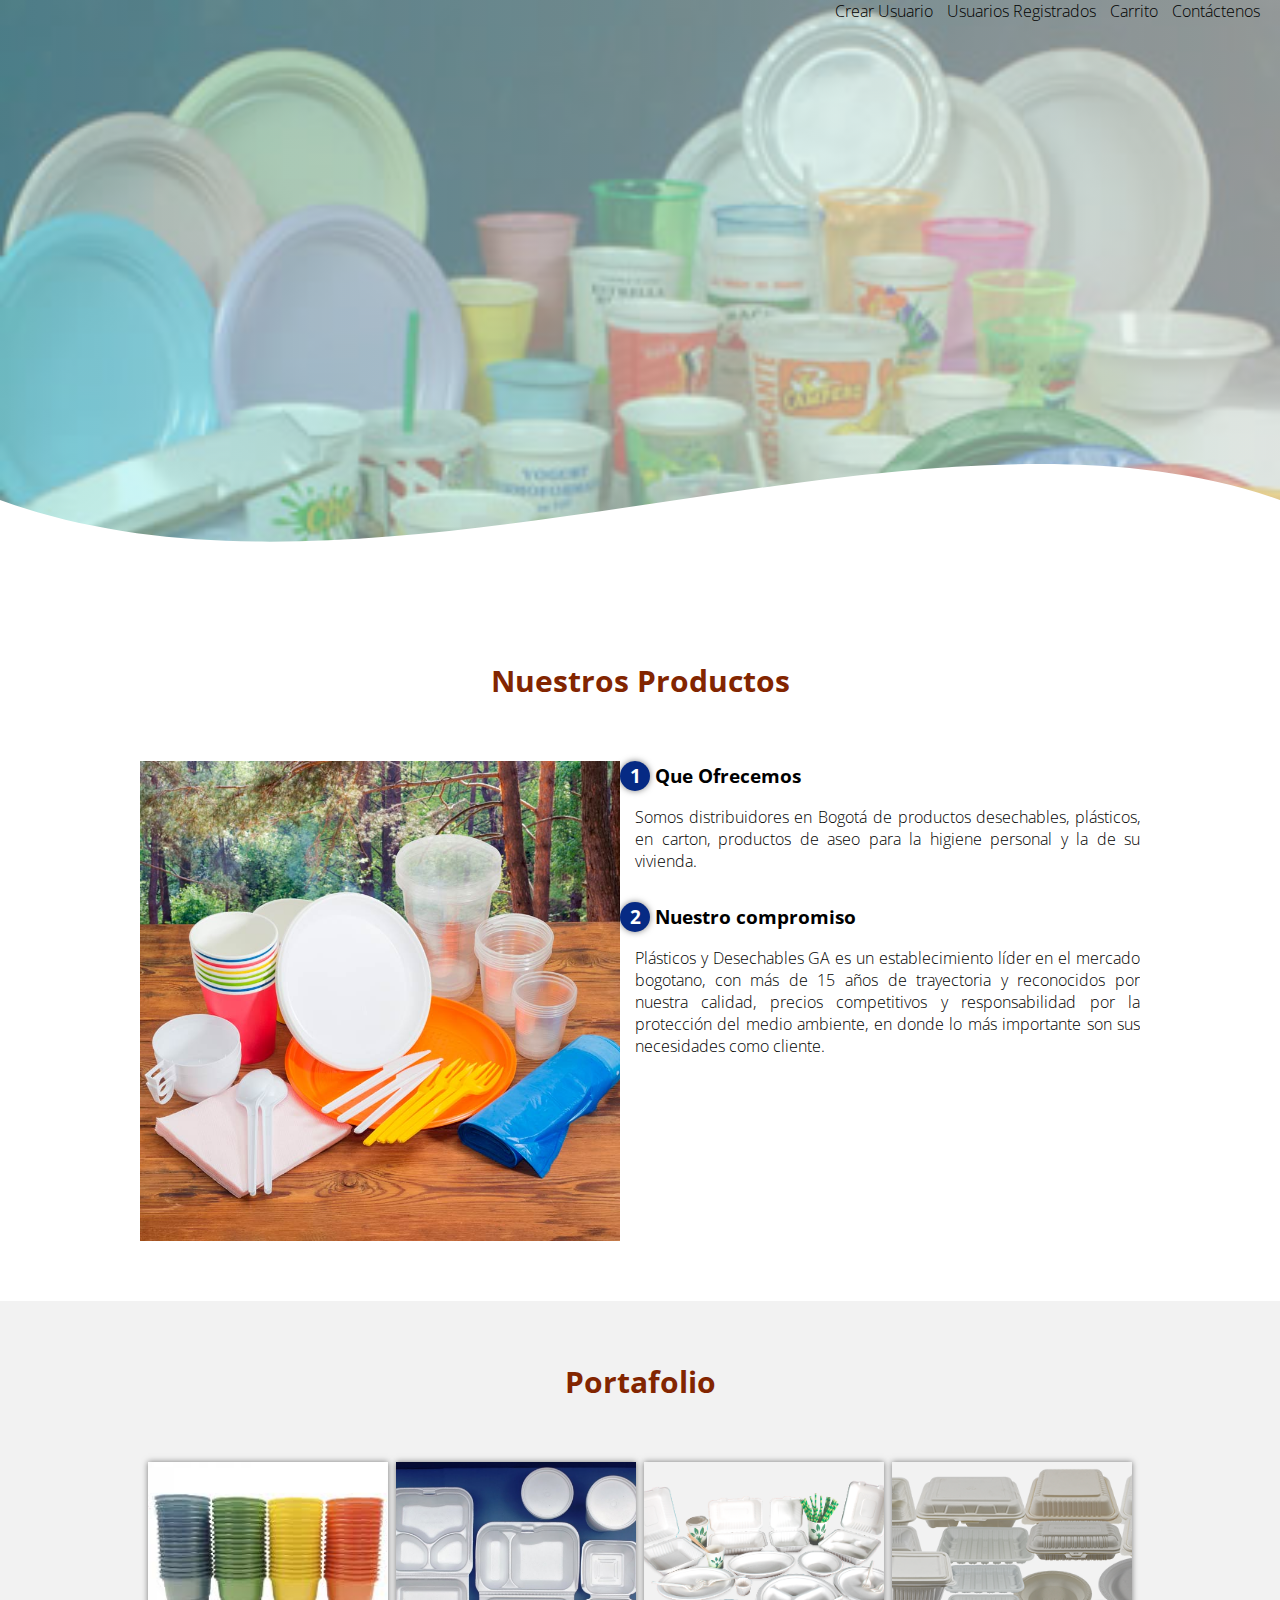
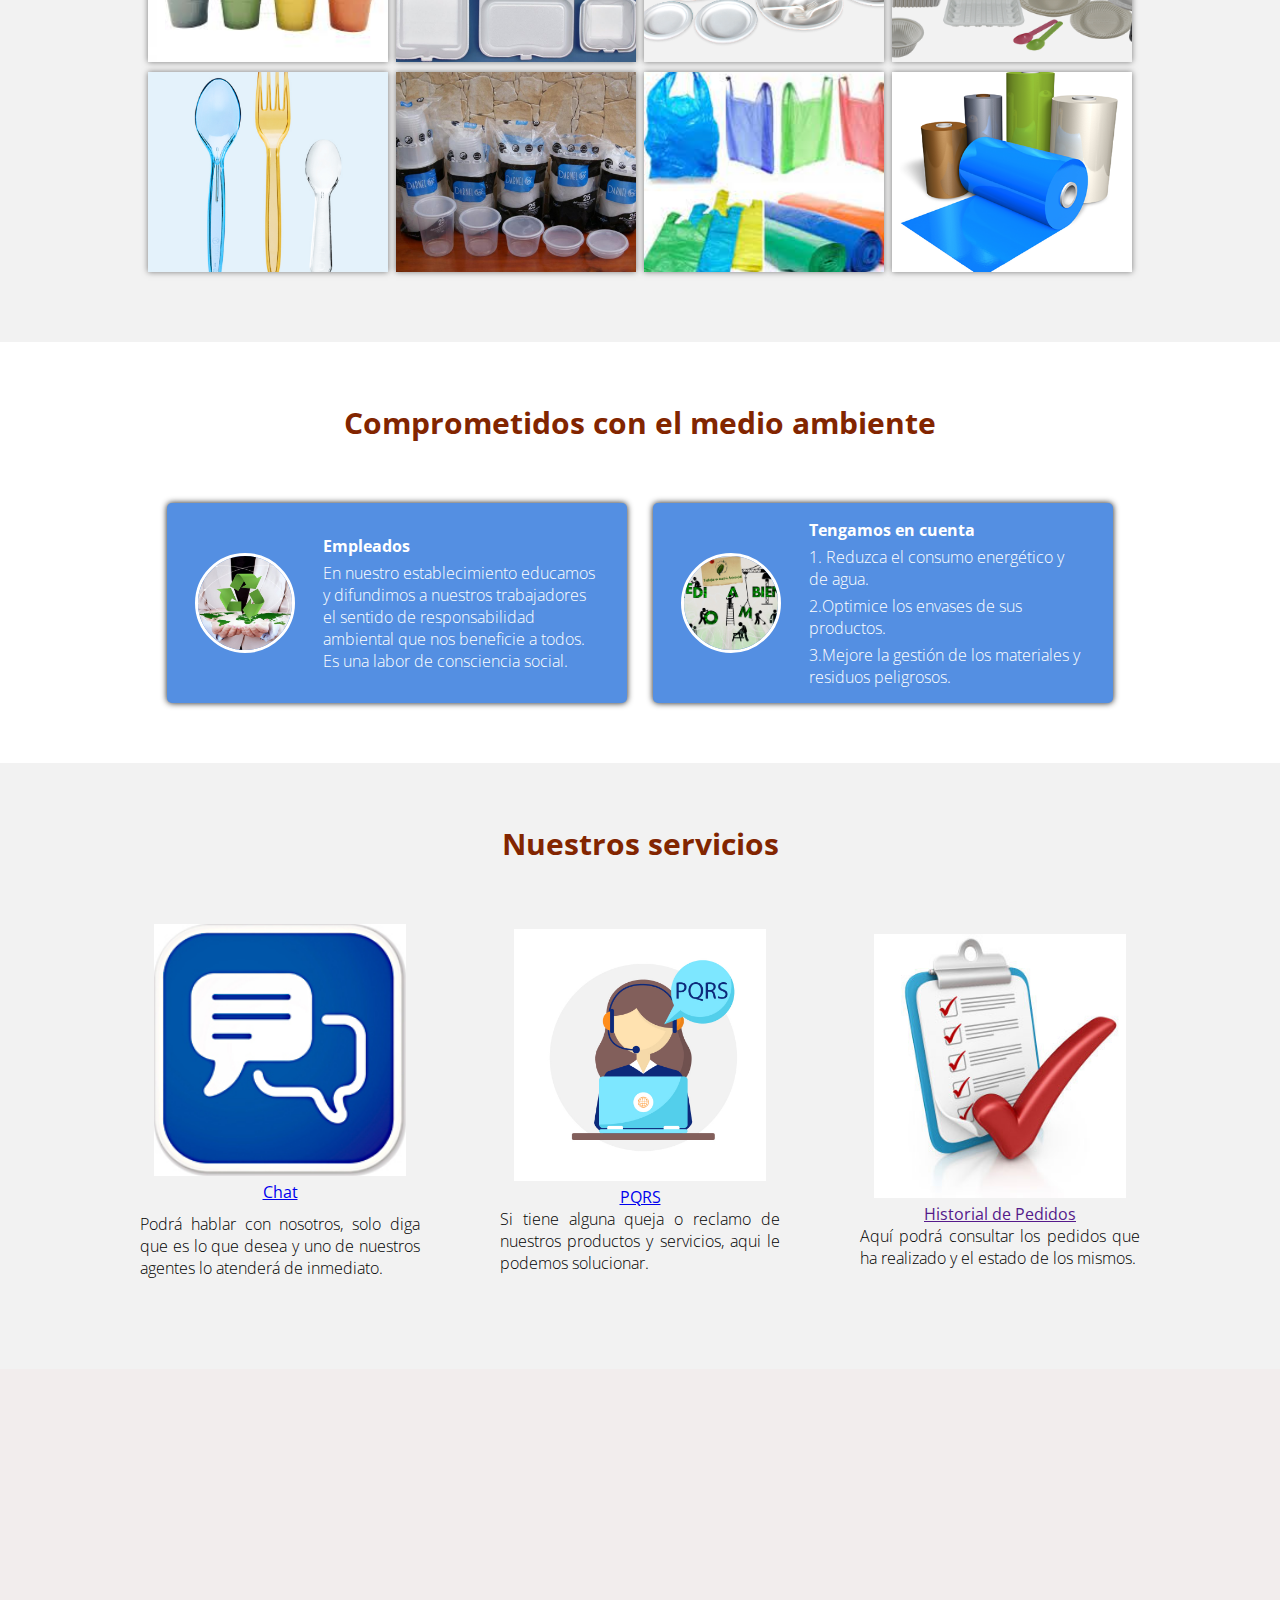
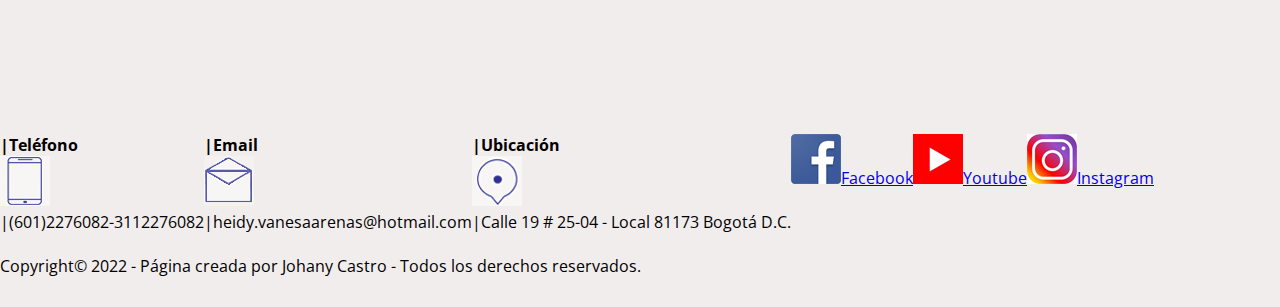
<file: index.html>
<!DOCTYPE html>
<html lang="es">

<head>
    <meta charset="UTF-8">
    <meta name="viewport" content="width=device-width, initial-scale=1.0">
    <title>PlásticosYDesechablesGA</title>
    <link rel="shortcut icon" href="img/neworld.png" type="image/x-icon">
    <link rel="stylesheet" href="css/estilos.css">
    <link href="https://fonts.googleapis.com/css?family=Open+Sans:300,400,700,800&display=swap" rel="stylesheet">
</head>

<body>
    <header>
        <nav>
            <a href="perfil.html">Crear Usuario</a>
            <a href="logueo.html">Usuarios Registrados</a>
            <a href="carrito.html">Carrito</a>
            <a href="contactenos.html">Contáctenos</a>
            <a href="#"></a>
            
        </nav>
        <section class="textos-header">
            <h1></h1>
            <h2></h2>
        </section>
        <div class="wave" style="height: 150px; overflow: hidden;"><svg viewBox="0 0 500 150" preserveAspectRatio="none"
                style="height: 100%; width: 100%;">
                <path d="M0.00,49.98 C150.39,189.95 357.50,-78.45 500.00,49.98 L500.00,150.00 L0.00,150.00 Z"
                    style="stroke: none; fill: #fff;"></path>
            </svg></div>
    </header>
    <main>
        <section class="contenedor sobre nosotros">
            <h2 class="titulo">Nuestros Productos</h2>
            <div class="contenedor-sobre-nosotros">
                <img src="img/Nuestro1.jpg" alt="" class="imagen-about-us">
                <div class="contenido-textos">
                    <h3><span>1</span>Que Ofrecemos</h3>
                    <p>Somos distribuidores en Bogotá de productos desechables, plásticos, en carton, productos de aseo para la higiene
                        personal y la de su vivienda.
                    </p>
                    <h3><span>2</span>Nuestro compromiso</h3>
                    <p>Plásticos y Desechables GA es un establecimiento líder en el mercado bogotano, con más de 15 años de trayectoria
                        y reconocidos por nuestra calidad, precios competitivos y responsabilidad por la protección del medio ambiente,
                        en donde lo más importante son sus necesidades como cliente.
                    </p>
                </div>
        </section>
        <section class="portafolio">
            <div class="contenedor">
                <h2 class="titulo">Portafolio</h2>
                <div class="galeria-port">
                    <div class="imagen-port">
                        <img src="img/Vasos.jpg" alt="">
                        <div class="hover-galeria">
                            <img src="img/icono1.png" alt="">
                            <p>Contactanos</p>
                        </div>
                    </div>
                    <div class="imagen-port">
                        <img src="img/Contenedor.jpg" alt="">
                        <div class="hover-galeria">
                            <img src="img/icono1.png" alt="">
                            <p>Contactanos</p>
                        </div>
                    </div>
                    <div class="imagen-port">
                        <img src="img/vajilla_biodegrad.png" alt="">
                        <div class="hover-galeria">
                            <img src="img/icono1.png" alt="">
                            <p>Contactanos</p>
                        </div>
                    </div>
                    <div class="imagen-port">
                        <img src="img/18.png" alt="">
                        <div class="hover-galeria">
                            <img src="img/icono1.png" alt="">
                            <p>Contactanos</p>
                        </div>
                    </div>
                    <div class="imagen-port">
                        <img src="img/cuchara_tenedorpequeño.jpg" alt="">
                        <div class="hover-galeria">
                            <img src="img/icono1.png" alt="">
                            <p>DContactanos</p>
                        </div>
                    </div>
                    <div class="imagen-port">
                        <img src="img/Vasos2.jpg" alt="">
                        <div class="hover-galeria">
                            <img src="img/icono1.png" alt="">
                            <p>Contactanos</p>
                        </div>
                    </div>
                    <div class="imagen-port">
                        <img src="img/bolsas.jpg" alt="">
                        <div class="hover-galeria">
                            <img src="img/icono1.png" alt="">
                            <p>Contactanos</p>
                        </div>
                    </div>
                    <div class="imagen-port">
                        <img src="img/rollos.png" alt="">
                        <div class="hover-galeria">
                            <img src="img/icono1.png" alt="">
                            <p>Contactanos</p>
                        </div>
                    </div>
                </div>

            </div>
        </section>
        <section class="clientes contenedor">
            <h2 class="titulo">Comprometidos con el medio ambiente</h2>
            <div class="cards">
                <div class="card">
                    <img src="img/Cultura-consciente.jpg" alt="">
                    <div class="contenido-texto-card">
                        <h4>Empleados</h4>
                        <p>En nuestro establecimiento educamos y difundimos a nuestros trabajadores el sentido de responsabilidad ambiental que
                            nos beneficie a todos. Es una labor de consciencia social.
                        </p>
                    </div>
                </div>
                <div class="card">
                    <img src="img/face2.jpg" alt="">
                    <div class="contenido-texto-card">
                        <h4>Tengamos en cuenta</h4>
                        <p>1. Reduzca el consumo energético y de agua.</p>
                        <p>2.Optimice los envases de sus productos.</p>
                        <p>3.Mejore la gestión de los materiales y residuos peligrosos.</p>
                        
                    </div>
                </div>

            </div>
        </section>
        <section class="about-services">
            <div class="contenedor">
                <h2 class="titulo">Nuestros servicios</h2>
                <div class="servicio-cont">
                    <div class="servicio-ind">
                        <img src="img/chats.jpg" alt="">
                        <a href="/chat.html">Chat</a><h3></h3>
                        <p>Podrá hablar con nosotros, solo diga que es lo que desea y uno de nuestros agentes lo atenderá de inmediato.</p>
                    </div>
                    <div class="servicio-ind">
                        <img src="img/pqrs.jpg" alt="">
                        <a href="/chat/index1.html">PQRS</a>
                        <p>Si tiene alguna queja o reclamo de nuestros productos y servicios, aqui le podemos solucionar.</p>
                    </div>
                    <div class="servicio-ind">
                        <img src="img/historial.jpg" alt="">
                        <a href="">Historial de Pedidos</a>
                        <p>Aquí podrá consultar los pedidos que ha realizado y el estado de los mismos.</p>
                    </div>
                </div>
            </div>
        </section>
    </main>
    <footer>
        <iframe src="https://www.google.com/maps/embed?pb=!1m18!1m12!1m3!1d3976.8786077961336!2d-74.0866827854529!3d4.615734596646869!2m3!1f0!2f0!3f0!3m2!1i1024!2i768!4f13.1!3m3!1m2!1s0x8e3f9970bb83e525%3A0x435d3ffed7588374!2sPlaza%20de%20Mercado%20Paloquemao!5e0!3m2!1ses!2sco!4v1650936621069!5m2!1ses!2sco" width="1600" height="300" style="border:0;" allowfullscreen="" loading="lazy" referrerpolicy="no-referrer-when-downgrade"></iframe>
        <div class="contenedor-footer">
            <div class="content-foo">
                <h4>|Teléfono</h4><img src="img/telefono.png"> 
                <p>|(601)2276082-3112276082</p>
            </div>
            <div class="content-foo">
                <h4>|Email</h4><img src="img/correo.png">
                <p>|heidy.vanesaarenas@hotmail.com</p>
            </div>
            <div class="content-foo">
                <h4>|Ubicación</h4><img src="img/ubicacion.png">
                <p>|Calle 19 # 25-04 - Local 81173 Bogotá D.C.</p>
            </div>
            <div class="content-foo">
                <a href="https://www.facebook.com/johanycastropreciado" target="_blank"><img src="img/logo_facebook.jpg">Facebook</a>
            </div>
            <div class="content-foo">
                <a href="https://www.youtube.com/channel/UC2oL-IadrKl1fkztJ6Z23lg" target="_blank"><img src="img/logo_youtube.jpg">Youtube</a>
            </div>
            <div class="content-foo">
                <a href="https://www.instagram.com/joascapre/" target="_blank"><img src="img/logo_instagram.jpg">Instagram</a></li>
            </div>
        </div>
        <br>
        <article>Copyright&copy; 2022 - Página creada por Johany Castro - Todos los derechos reservados.</article>
    </footer>
</body>

</html>
</file>
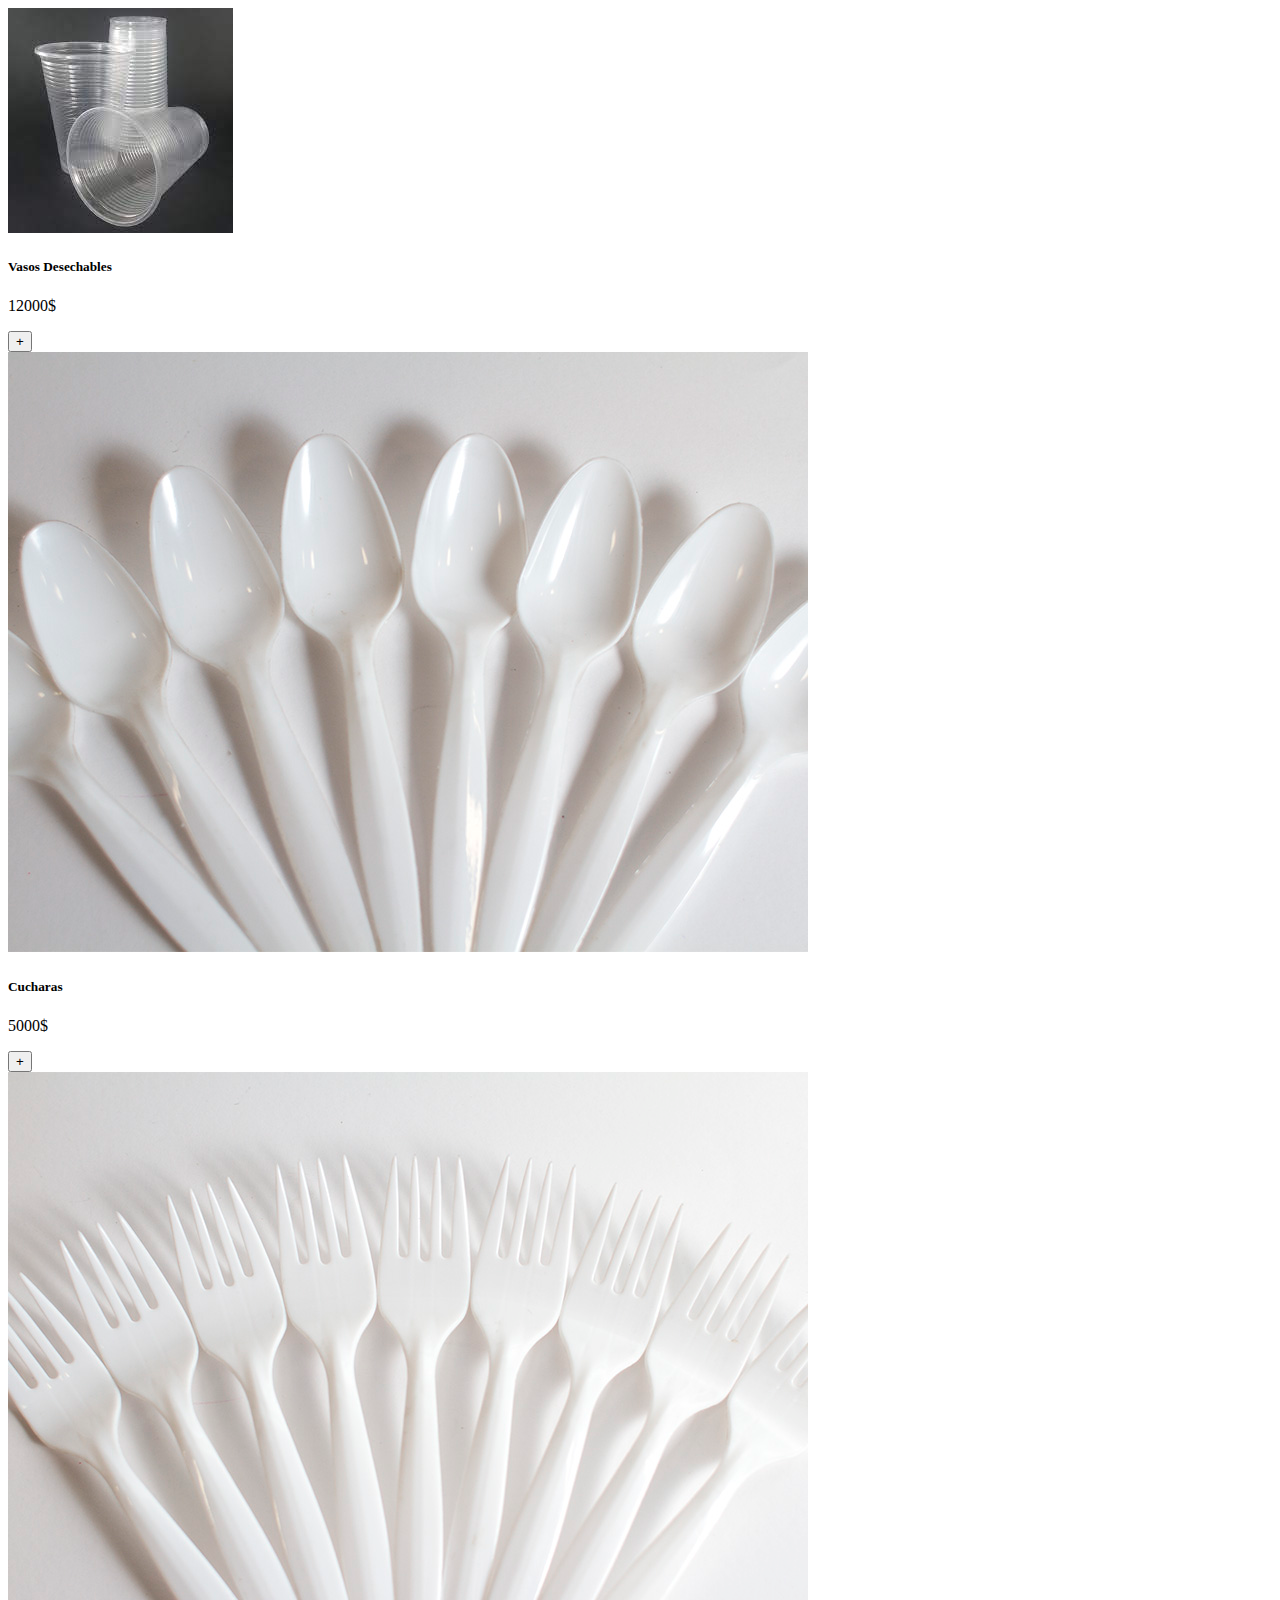
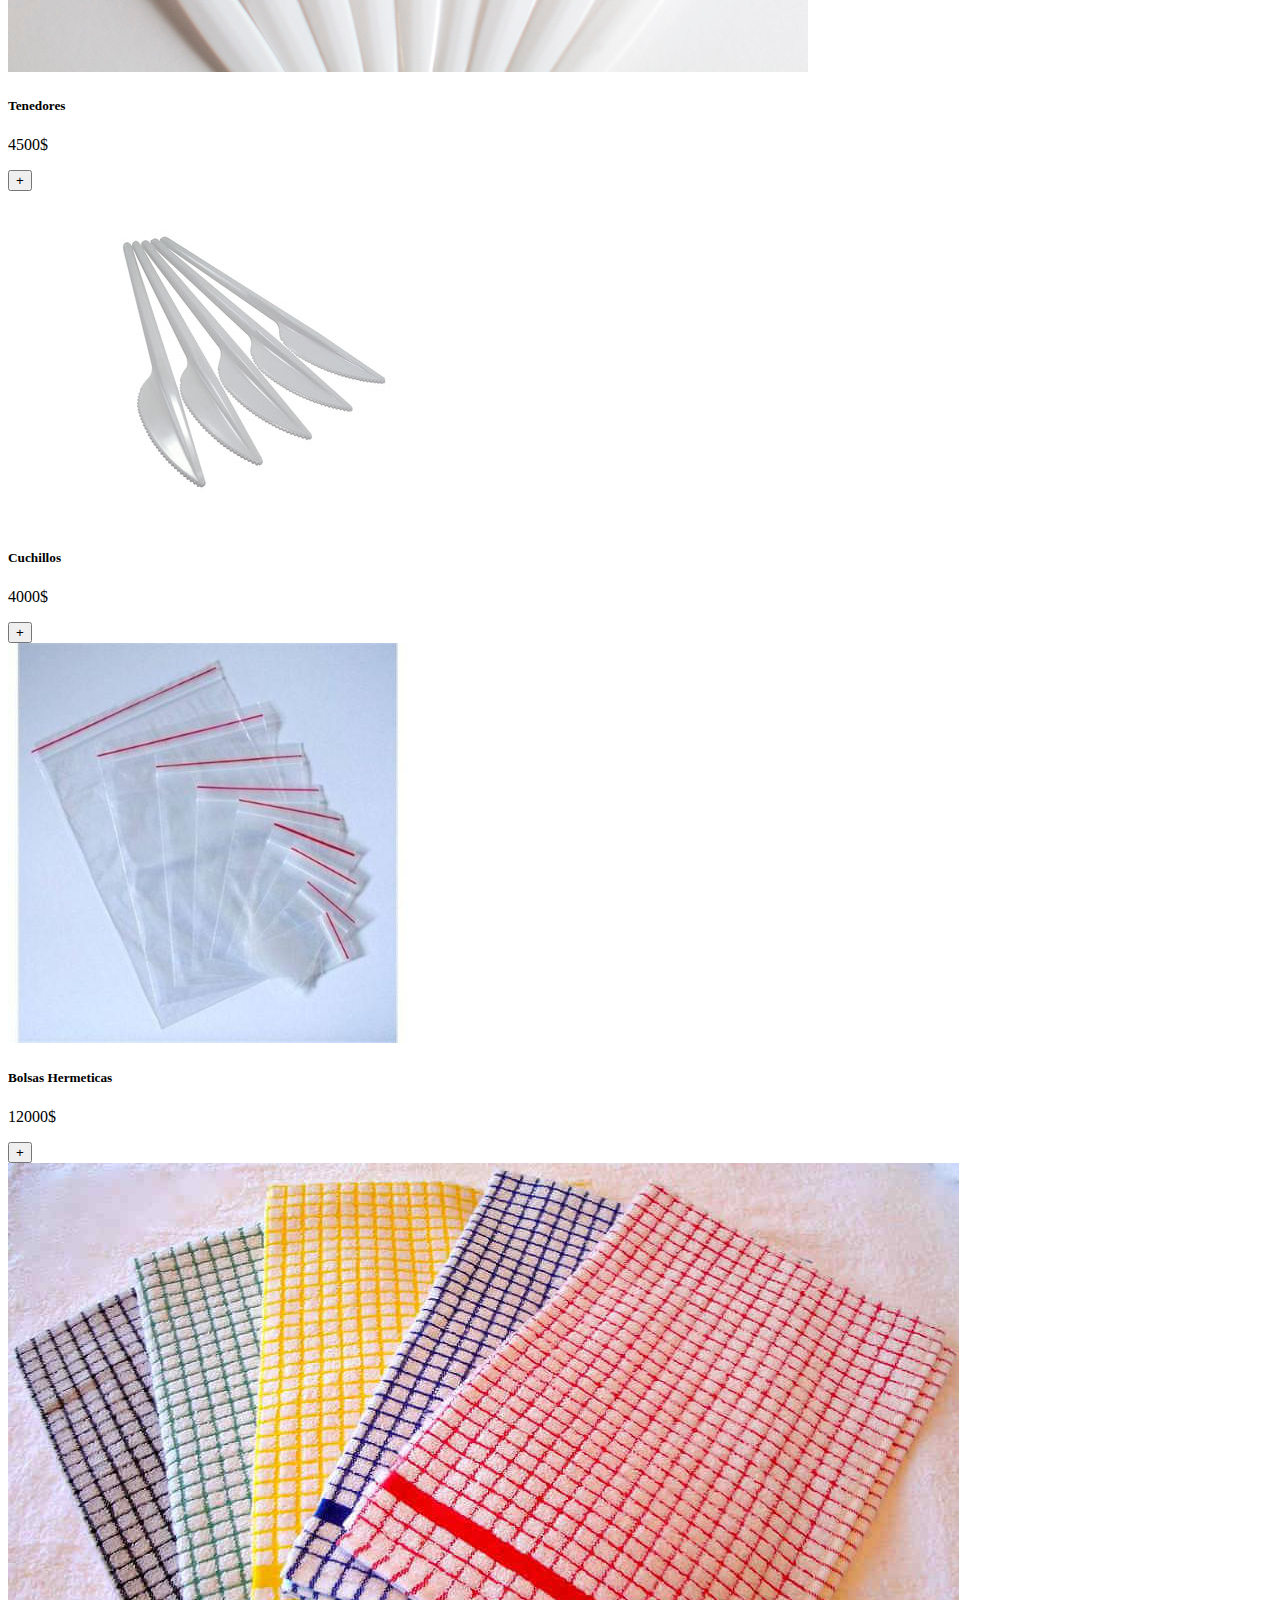
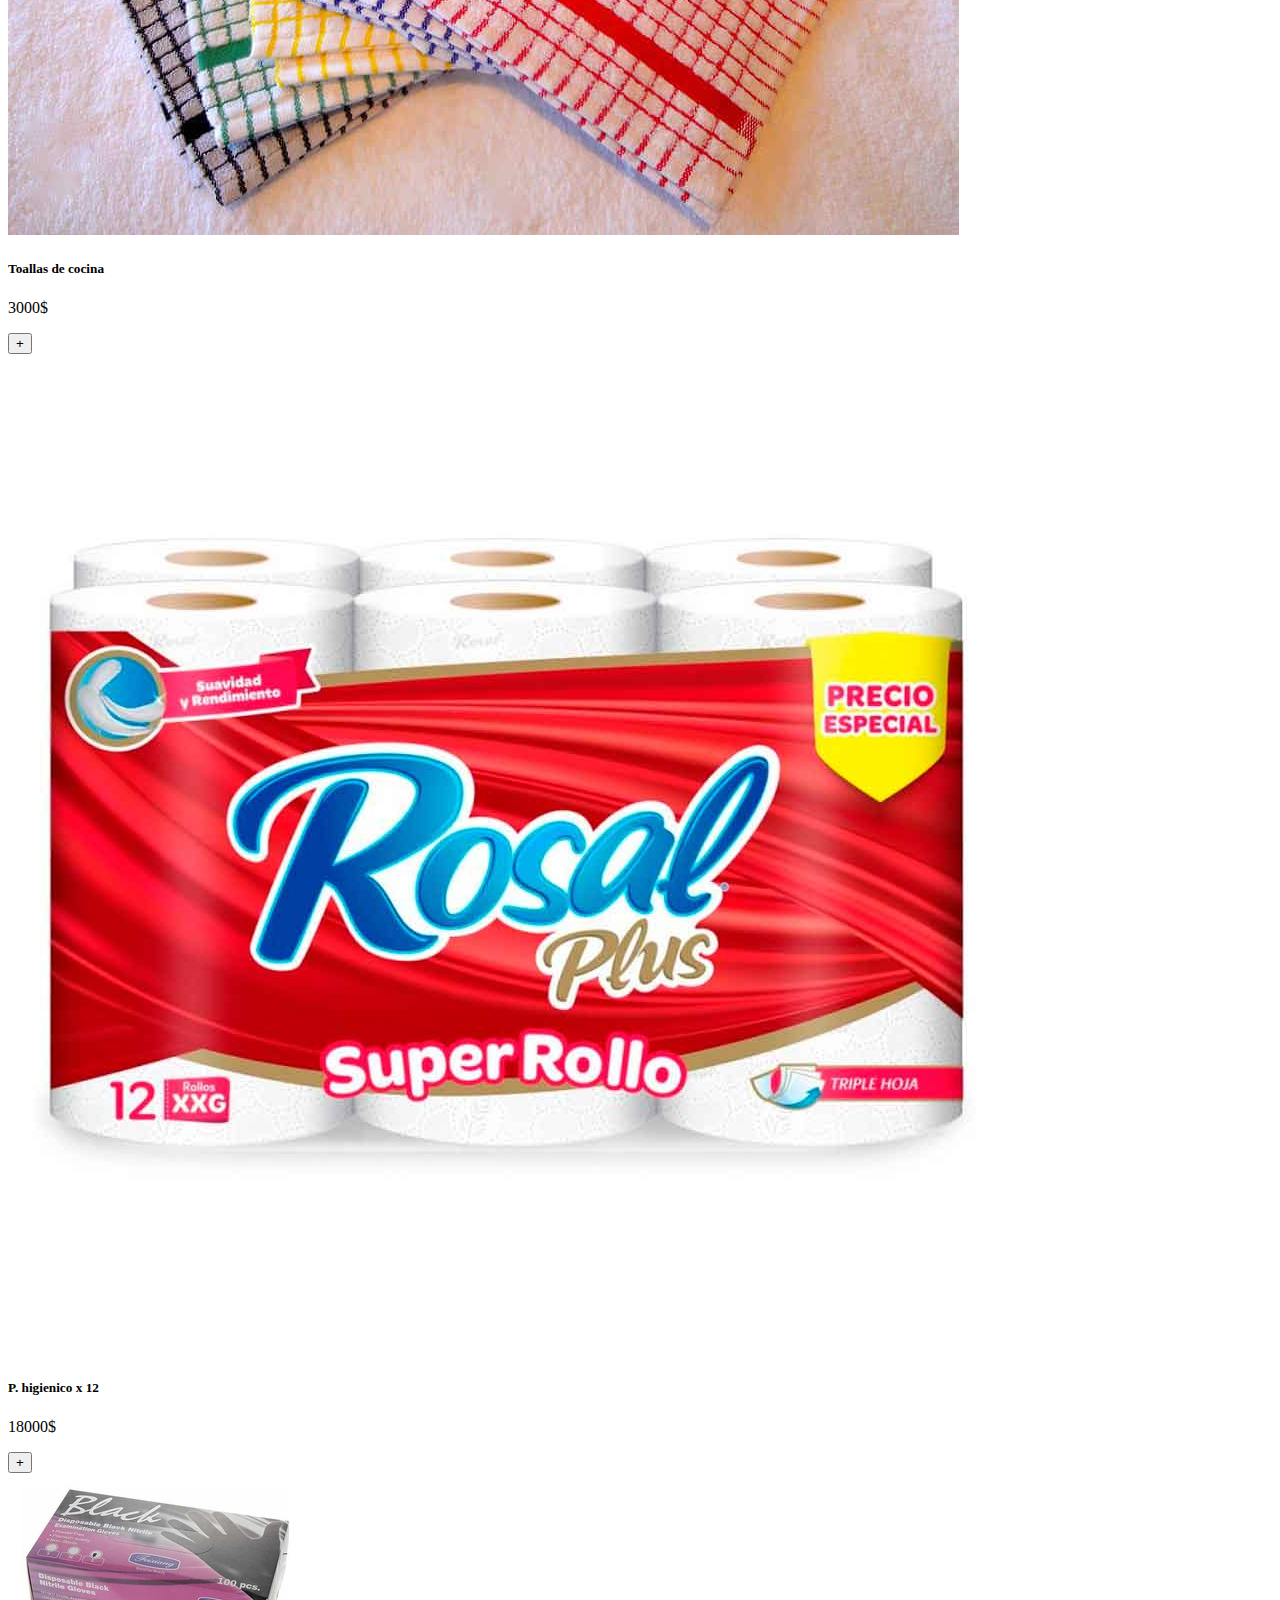
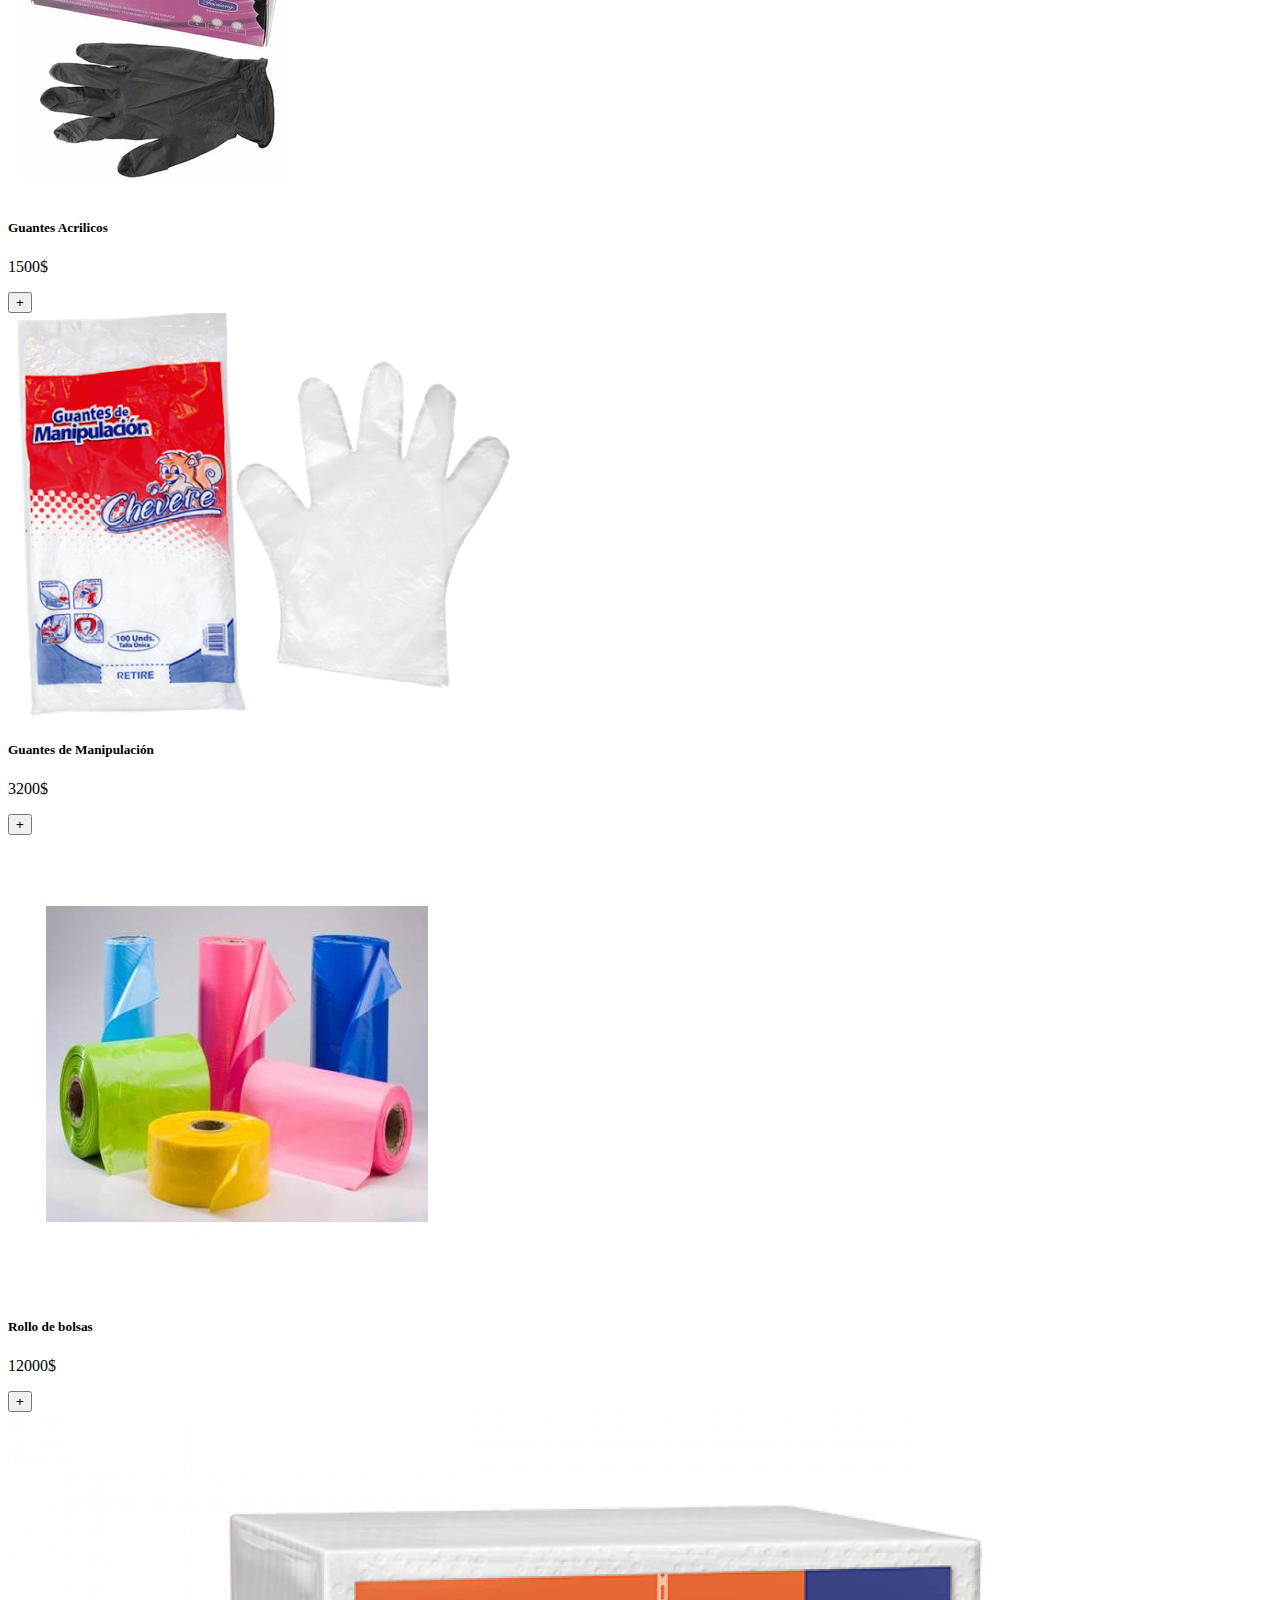
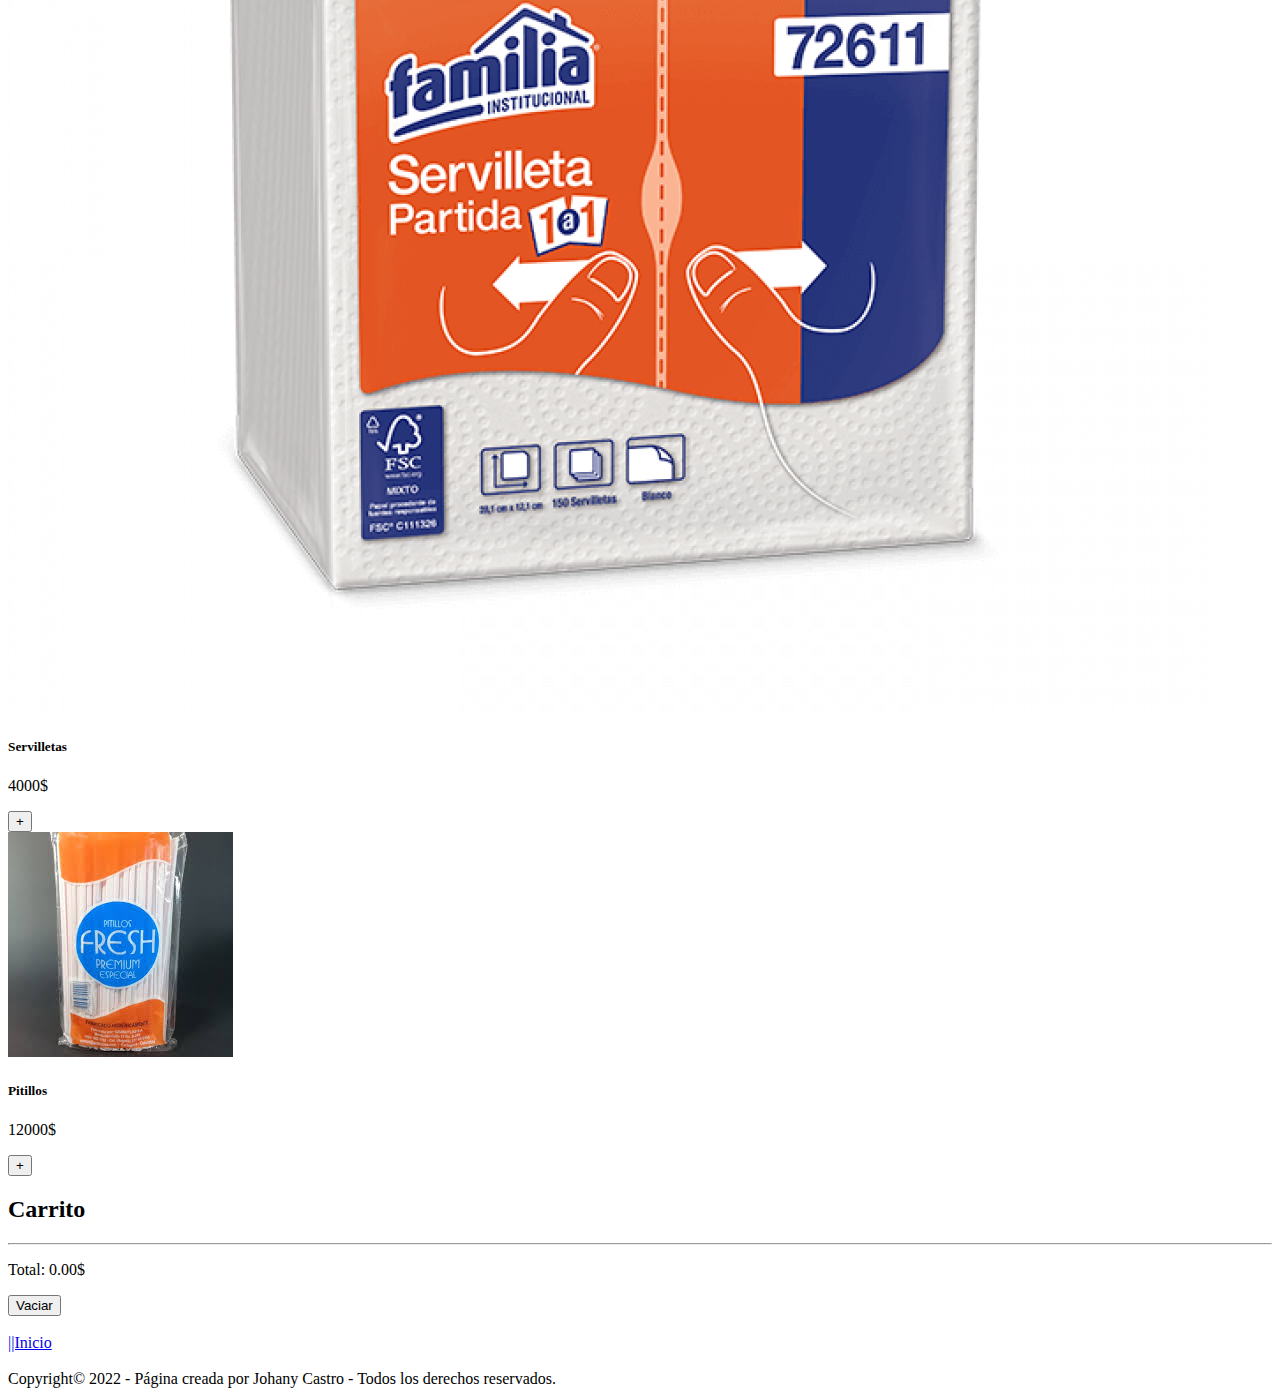
<file: carrito.html>
<!DOCTYPE html>
<html lang="es">
<head>
    <meta charset="UTF-8">
    <title></title>
    <meta name="viewport" content="width=device-width, user-scalable=no, initial-scale=1.0, maximum-scale=1.0, minimum-scale=1.0">
    <link rel="stylesheet" href="https://stackpath.bootstrapcdn.com/bootstrap/4.1.0/css/bootstrap.min.css" integrity="sha384-9gVQ4dYFwwWSjIDZnLEWnxCjeSWFphJiwGPXr1jddIhOegiu1FwO5qRGvFXOdJZ4" crossorigin="anonymous">
    <script>
        document.addEventListener('DOMContentLoaded', () => {

            // Variables
            const baseDeDatos = [
                {
                    id: 1,
                    nombre: 'Vasos Desechables',
                    precio: 12000,
                    imagen: 'img/VasoCarro.jpg'
                },
                {
                    id: 2,
                    nombre: 'Cucharas',
                    precio: 5000,
                    imagen: 'img/CUCHARAS BLANCAS.jpg'
                },
                {
                    id: 3,
                    nombre: 'Tenedores',
                    precio: 4500,
                    imagen: 'img/TENEDORES BLANCOS.jpg'
                },
                {
                    id: 4,
                    nombre: 'Cuchillos',
                    precio: 4000,
                    imagen: 'img/cuchillos-pequenos.jpg'
                },
                {
                    id: 5,
                    nombre: 'Bolsas Hermeticas',
                    precio: 12000,
                    imagen: 'img/BOLSA-HERMETICA.jpg'
                },
                {
                    id: 6,
                    nombre: 'Toallas de cocina',
                    precio: 3000,
                    imagen: 'img/toallas-de-cocina.jpg'
                },
                {
                    id: 7,
                    nombre: 'P. higienico x 12',
                    precio: 18000,
                    imagen: 'img/Papel-higienicox12.jpg'
                },
                {
                    id: 8,
                    nombre: 'Guantes Acrilicos',
                    precio: 1500,
                    imagen: 'img/GuantesAcrilicos.jpg'
                },
                {
                    id: 9,
                    nombre: 'Guantes de Manipulación',
                    precio: 3200,
                    imagen: 'img/guantes-de-manupilacion.png'
                },
                {
                    id: 10,
                    nombre: 'Rollo de bolsas',
                    precio: 12000,
                    imagen: 'img/rollosBolsas.jpg'
                },
                {
                    id: 11,
                    nombre: 'Servilletas',
                    precio: 4000,
                    imagen: 'img/servilletas.png'
                },
                {
                    id: 12,
                    nombre: 'Pitillos',
                    precio: 12000,
                    imagen: 'img/pitillos.jpg'
                }

            ];

            let carrito = [];
            const divisa = '$';
            const DOMitems = document.querySelector('#items');
            const DOMcarrito = document.querySelector('#carrito');
            const DOMtotal = document.querySelector('#total');
            const DOMbotonVaciar = document.querySelector('#boton-vaciar');
            const miLocalStorage = window.localStorage;

            // Funciones

            /**
            * Dibuja todos los productos a partir de la base de datos. No confundir con el carrito
            */
            function renderizarProductos() {
                baseDeDatos.forEach((info) => {
                    // Estructura
                    const miNodo = document.createElement('div');
                    miNodo.classList.add('card', 'col-sm-4');
                    // Body
                    const miNodoCardBody = document.createElement('div');
                    miNodoCardBody.classList.add('card-body');
                    // Titulo
                    const miNodoTitle = document.createElement('h5');
                    miNodoTitle.classList.add('card-title');
                    miNodoTitle.textContent = info.nombre;
                    // Imagen
                    const miNodoImagen = document.createElement('img');
                    miNodoImagen.classList.add('img-fluid');
                    miNodoImagen.setAttribute('src', info.imagen);
                    // Precio
                    const miNodoPrecio = document.createElement('p');
                    miNodoPrecio.classList.add('card-text');
                    miNodoPrecio.textContent = `${info.precio}${divisa}`;
                    // Boton 
                    const miNodoBoton = document.createElement('button');
                    miNodoBoton.classList.add('btn', 'btn-primary');
                    miNodoBoton.textContent = '+';
                    miNodoBoton.setAttribute('marcador', info.id);
                    miNodoBoton.addEventListener('click', anyadirProductoAlCarrito);
                    // Insertamos
                    miNodoCardBody.appendChild(miNodoImagen);
                    miNodoCardBody.appendChild(miNodoTitle);
                    miNodoCardBody.appendChild(miNodoPrecio);
                    miNodoCardBody.appendChild(miNodoBoton);
                    miNodo.appendChild(miNodoCardBody);
                    DOMitems.appendChild(miNodo);
                });
            }

            /**
            * Evento para añadir un producto al carrito de la compra
            */
            function anyadirProductoAlCarrito(evento) {
                // Anyadimos el Nodo a nuestro carrito
                carrito.push(evento.target.getAttribute('marcador'))
                // Actualizamos el carrito 
                renderizarCarrito();
                // Actualizamos el LocalStorage
                guardarCarritoEnLocalStorage();
            }

            /**
            * Dibuja todos los productos guardados en el carrito
            */
            function renderizarCarrito() {
                // Vaciamos todo el html
                DOMcarrito.textContent = '';
                // Quitamos los duplicados
                const carritoSinDuplicados = [...new Set(carrito)];
                // Generamos los Nodos a partir de carrito
                carritoSinDuplicados.forEach((item) => {
                    // Obtenemos el item que necesitamos de la variable base de datos
                    const miItem = baseDeDatos.filter((itemBaseDatos) => {
                        // ¿Coincide las id? Solo puede existir un caso
                        return itemBaseDatos.id === parseInt(item);
                    });
                    // Cuenta el número de veces que se repite el producto
                    const numeroUnidadesItem = carrito.reduce((total, itemId) => {
                        // ¿Coincide las id? Incremento el contador, en caso contrario no mantengo
                        return itemId === item ? total += 1 : total;
                    }, 0);
                    // Creamos el nodo del item del carrito
                    const miNodo = document.createElement('li');
                    miNodo.classList.add('list-group-item', 'text-right', 'mx-2');
                    miNodo.textContent = `${numeroUnidadesItem} x ${miItem[0].nombre} - ${miItem[0].precio}${divisa}`;
                    // Boton de borrar
                    const miBoton = document.createElement('button');
                    miBoton.classList.add('btn', 'btn-danger', 'mx-5');
                    miBoton.textContent = 'X';
                    miBoton.style.marginLeft = '1rem';
                    miBoton.dataset.item = item;
                    miBoton.addEventListener('click', borrarItemCarrito);
                    // Mezclamos nodos
                    miNodo.appendChild(miBoton);
                    DOMcarrito.appendChild(miNodo);
                });
                // Renderizamos el precio total en el HTML
                DOMtotal.textContent = calcularTotal();
            }

            /**
            * Evento para borrar un elemento del carrito
            */
            function borrarItemCarrito(evento) {
                // Obtenemos el producto ID que hay en el boton pulsado
                const id = evento.target.dataset.item;
                // Borramos todos los productos
                carrito = carrito.filter((carritoId) => {
                    return carritoId !== id;
                });
                // volvemos a renderizar
                renderizarCarrito();
                // Actualizamos el LocalStorage
                guardarCarritoEnLocalStorage();

            }

            /**
             * Calcula el precio total teniendo en cuenta los productos repetidos
             */
            function calcularTotal() {
                // Recorremos el array del carrito 
                return carrito.reduce((total, item) => {
                    // De cada elemento obtenemos su precio
                    const miItem = baseDeDatos.filter((itemBaseDatos) => {
                        return itemBaseDatos.id === parseInt(item);
                    });
                    // Los sumamos al total
                    return total + miItem[0].precio;
                }, 0).toFixed(2);
            }

            /**
            * Varia el carrito y vuelve a dibujarlo
            */
            function vaciarCarrito() {
                // Limpiamos los productos guardados
                carrito = [];
                // Renderizamos los cambios
                renderizarCarrito();
                // Borra LocalStorage
                localStorage.clear();

            }

            function guardarCarritoEnLocalStorage () {
                miLocalStorage.setItem('carrito', JSON.stringify(carrito));
            }

            function cargarCarritoDeLocalStorage () {
                // ¿Existe un carrito previo guardado en LocalStorage?
                if (miLocalStorage.getItem('carrito') !== null) {
                    // Carga la información
                    carrito = JSON.parse(miLocalStorage.getItem('carrito'));
                }
            }

            // Eventos
            DOMbotonVaciar.addEventListener('click', vaciarCarrito);

            // Inicio
            cargarCarritoDeLocalStorage();
            renderizarProductos();
            renderizarCarrito();
        });
    </script>
</head>
<body>
    <div class="container">
        <div class="row">
            <!-- Elementos generados a partir del JSON -->
            <main id="items" class="col-sm-8 row"></main>
            <!-- Carrito -->
            <aside class="col-sm-4">
                <h2>Carrito</h2>
                <!-- Elementos del carrito -->
                <ul id="carrito" class="list-group"></ul>
                <hr>
                <!-- Precio total -->
                <p class="text-right">Total: <span id="total"></span>$</p>
                <button id="boton-vaciar" class="btn btn-danger">Vaciar</button>
            </aside>
        </div>
    </div>
</body>
<br>
<a href="index.html">||Inicio</a>
<br>
<br>
<article>Copyright&copy; 2022 - Página creada por Johany Castro - Todos los derechos reservados.</article>
</html>
</file>
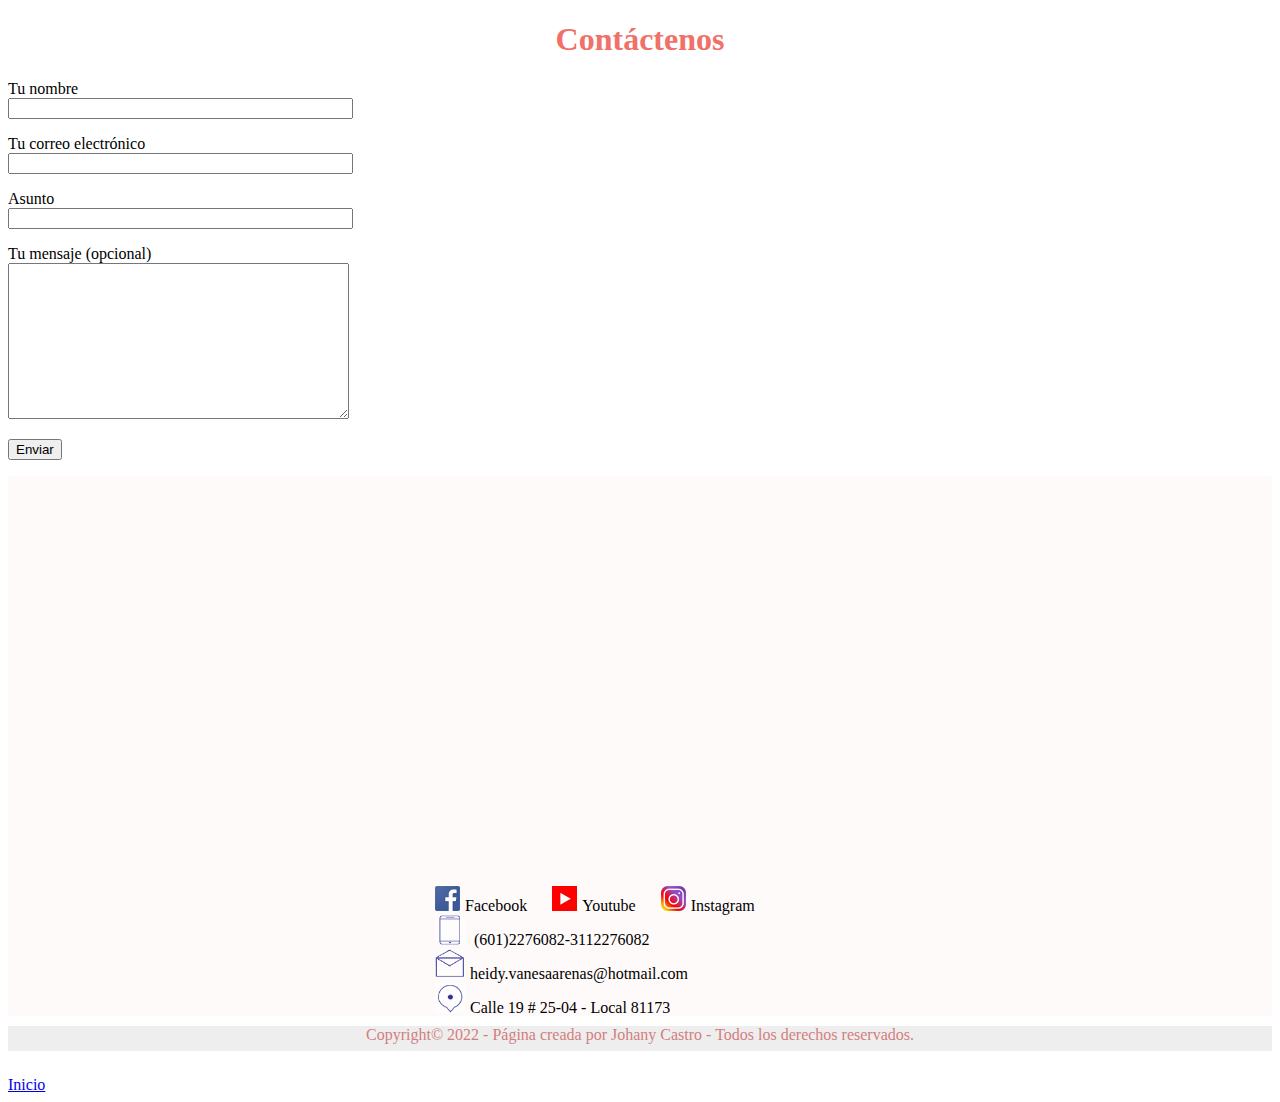
<file: contactenos.html>
<!DOCTYPE html>
<html lang="en">
<head>
    <meta charset="UTF-8">
    <meta http-equiv="X-UA-Compatible" content="IE=edge">
    <meta name="viewport" content="width=device-width, initial-scale=1.0">
    <title>Ayuda</title>
    <link href="/css/ayudaEstilos.css"rel='stylesheet'/>
</head>
<body>
<h1>Contáctenos</h1>
<p><label> Tu nombre<br />
    <span class="wpcf7-form-control-wrap your-name"><input type="text" name="your-name" value="" size="40" class="wpcf7-form-control wpcf7-text wpcf7-validates-as-required" aria-required="true" aria-invalid="false" /></span> </label></p>
    <p><label> Tu correo electrónico<br />
    <span class="wpcf7-form-control-wrap your-email"><input type="email" name="your-email" value="" size="40" class="wpcf7-form-control wpcf7-text wpcf7-email wpcf7-validates-as-required wpcf7-validates-as-email" aria-required="true" aria-invalid="false" /></span> </label></p>
    <p><label> Asunto<br />
    <span class="wpcf7-form-control-wrap your-subject"><input type="text" name="your-subject" value="" size="40" class="wpcf7-form-control wpcf7-text wpcf7-validates-as-required" aria-required="true" aria-invalid="false" /></span> </label></p>
    <p><label> Tu mensaje (opcional)<br />
    <span class="wpcf7-form-control-wrap your-message"><textarea name="your-message" cols="40" rows="10" class="wpcf7-form-control wpcf7-textarea" aria-invalid="false"></textarea></span> </label></p>
    <p><input type="submit" value="Enviar" class="wpcf7-form-control has-spinner wpcf7-submit" /></p>
    
    
</body>
<footer>
    <article id="article">
        <iframe src="https://www.google.com/maps/embed?pb=!1m18!1m12!1m3!1d3976.8786077961336!2d-74.0866827854529!3d4.615734596646869!2m3!1f0!2f0!3f0!3m2!1i1024!2i768!4f13.1!3m3!1m2!1s0x8e3f9970bb83e525%3A0x435d3ffed7588374!2sPlaza%20de%20Mercado%20Paloquemao!5e0!3m2!1ses!2sco!4v1650936621069!5m2!1ses!2sco" width="600" height="450" style="border:0;" allowfullscreen="" loading="lazy"></iframe>
        <ul>
            <li class="red"><a href="https://www.facebook.com/johanycastropreciado" target="_blank"><img src="img/logo_facebook.jpg">Facebook</a></li>
            <li class="red"><a href="https://www.youtube.com/channel/UC2oL-IadrKl1fkztJ6Z23lg" target="_blank"><img src="img/logo_youtube.jpg">Youtube</a></li>
            <li class="red"><a href="https://www.instagram.com/joascapre/" target="_blank"><img src="img/logo_instagram.jpg">Instagram</a></li>
            <li><img src="img/telefono.png"> (601)2276082-3112276082</li>
            <li><img src="img/correo.png">heidy.vanesaarenas@hotmail.com</li>
            <li><img src="img/ubicacion.png">Calle 19 # 25-04 - Local 81173</li>
        </ul>
    </article>
    <article>Copyright&copy; 2022 - Página creada por Johany Castro - Todos los derechos reservados.</article>
    <br>
</footer>
<a href="index.html">Inicio</a>
<br>
</html>
</file>
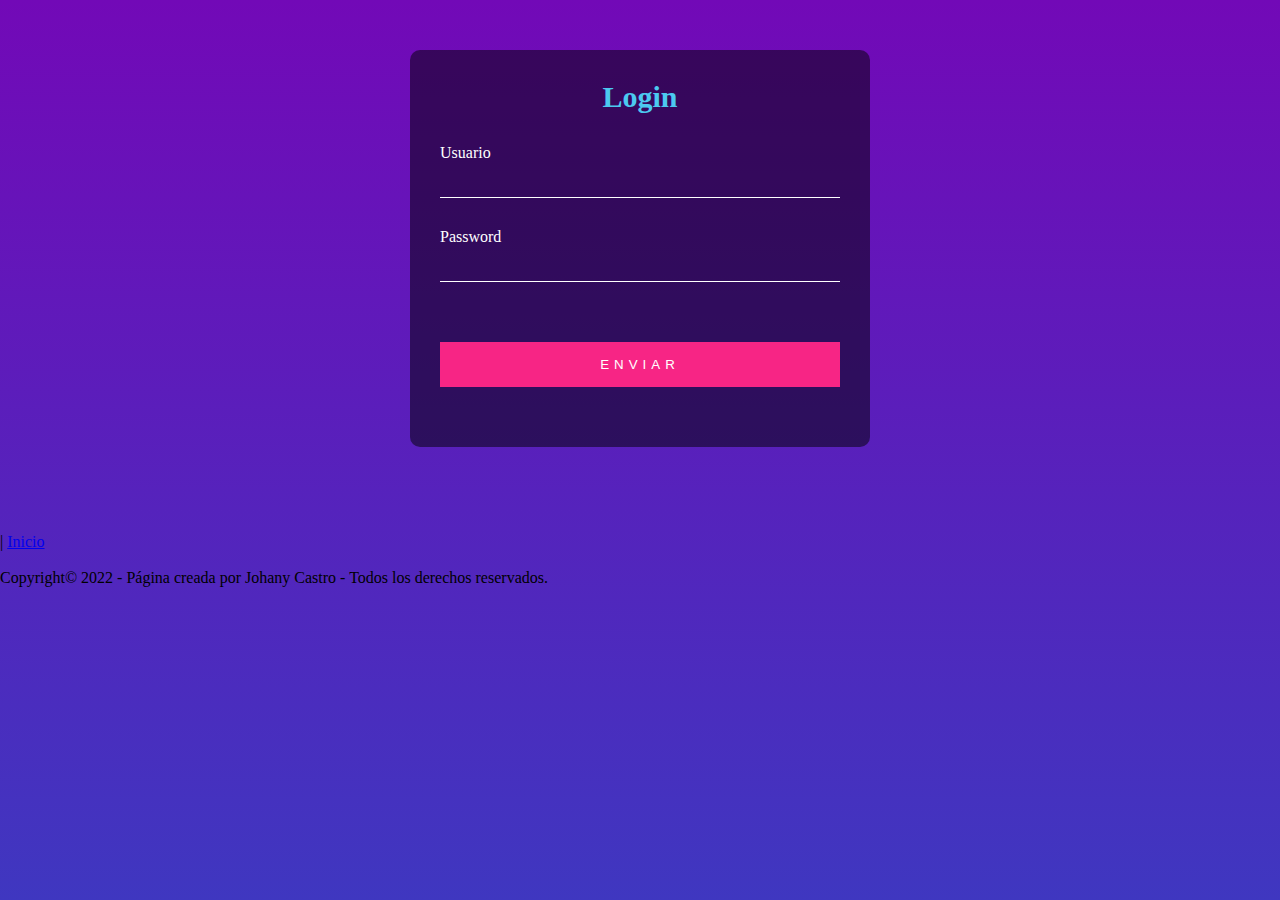
<file: logueo.html>
<!DOCTYPE html>
<html lang="es">
<head>
    <meta charset="UTF-8">
    <meta http-equiv="X-UA-Compatible" content="IE=edge">
    <meta name="viewport" content="width=device-width, initial-scale=1.0">
    <title>Logueo</title>
    <link href="/css/logueoEstilos.css"rel='stylesheet'/>
</head>
<body>
    <div class="contenedor">
        <h2>Login</h2>
        <form id="forma" name="forma">
            <div class="elemento">
                <label for="usuario">Usuario</label>
                <input type="text" id="usuario" name="usuario" required="true"/>
            </div>
            <div class="elemento">
                <label for="password">Password</label>
                <input type="password" id="password" name="password" required="true"/>
            </div>
            <div class="elemento">
                <input type="submit" value="Enviar"/>
            </div>
        </form>

    </div> 
<br/>
    <br/>
    |  <a href="index.html">Inicio</a>  
<br>
<br>
    <article>Copyright&copy; 2022 - Página creada por Johany Castro - Todos los derechos reservados.</article>
</body>
</html>
</file>
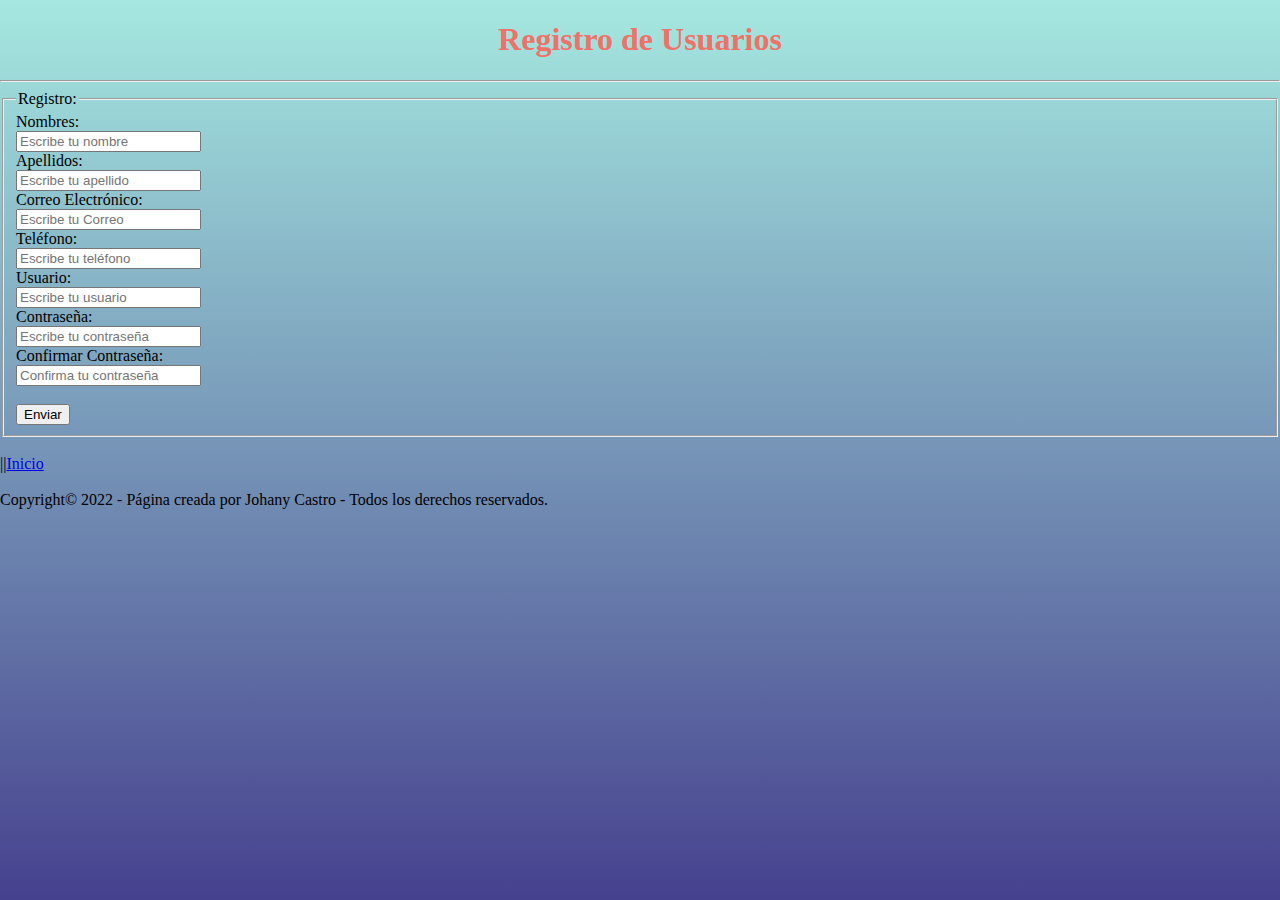
<file: perfil.html>
<!DOCTYPE html>
<html lang="es">
<head>
    <meta charset="UTF-8">
    <meta http-equiv="X-UA-Compatible" content="IE=edge">
    <meta name="viewport" content="width=device-width, initial-scale=1.0">
    <title>Perfil</title>
    <link href="/css/perfil.css"rel='stylesheet'/>
</head>
<body>
<h1>Registro de Usuarios</h1>
<hr/>
<form>
    <fieldset>
        <legend>Registro:</legend>
        <label for="nombre">Nombres:</label><br/>
        <input type="text" id="nombre" name="nombre" 
            placeholder="Escribe tu nombre" required="true"/><br/>

        <label for="apellido">Apellidos:</label><br/>
        <input type="text" id="apellido" name="apellido"
            placeholder="Escribe tu apellido" required="true"/><br/>

        <label for="email">Correo Electrónico:</label><br/>
        <input type="text" id="email" name="email"
            placeholder="Escribe tu Correo" required="true"/><br/>

        <label for="telefono">Teléfono:</label><br/>
        <input type="text" id="telefono" name="telefono"
            placeholder="Escribe tu teléfono" required="true"/><br/>

        <label for="usuario">Usuario:</label><br/>
        <input type="text" id="usuario" name="usuario"
            placeholder="Escribe tu usuario" required="true"/><br/>

        <label for="contraseña">Contraseña:</label><br/>
        <input type="text" id="contraseña" name="contraseña"
            placeholder="Escribe tu contraseña" required="true"/><br/>
    
        <label for="Ccontraseña">Confirmar Contraseña:</label><br/>
        <input type="text" id="Ccontraseña" name="Ccontraseña"
            placeholder="Confirma tu contraseña" required="true"/><br/>
        <br/>
        <input type="submit" value="Enviar"/>

    </fieldset>    
</form>
<br>
||<a href="index.html">Inicio</a>
<br>
<br>
<article>Copyright&copy; 2022 - Página creada por Johany Castro - Todos los derechos reservados.</article>
<br>
</body>
</html>
</file>
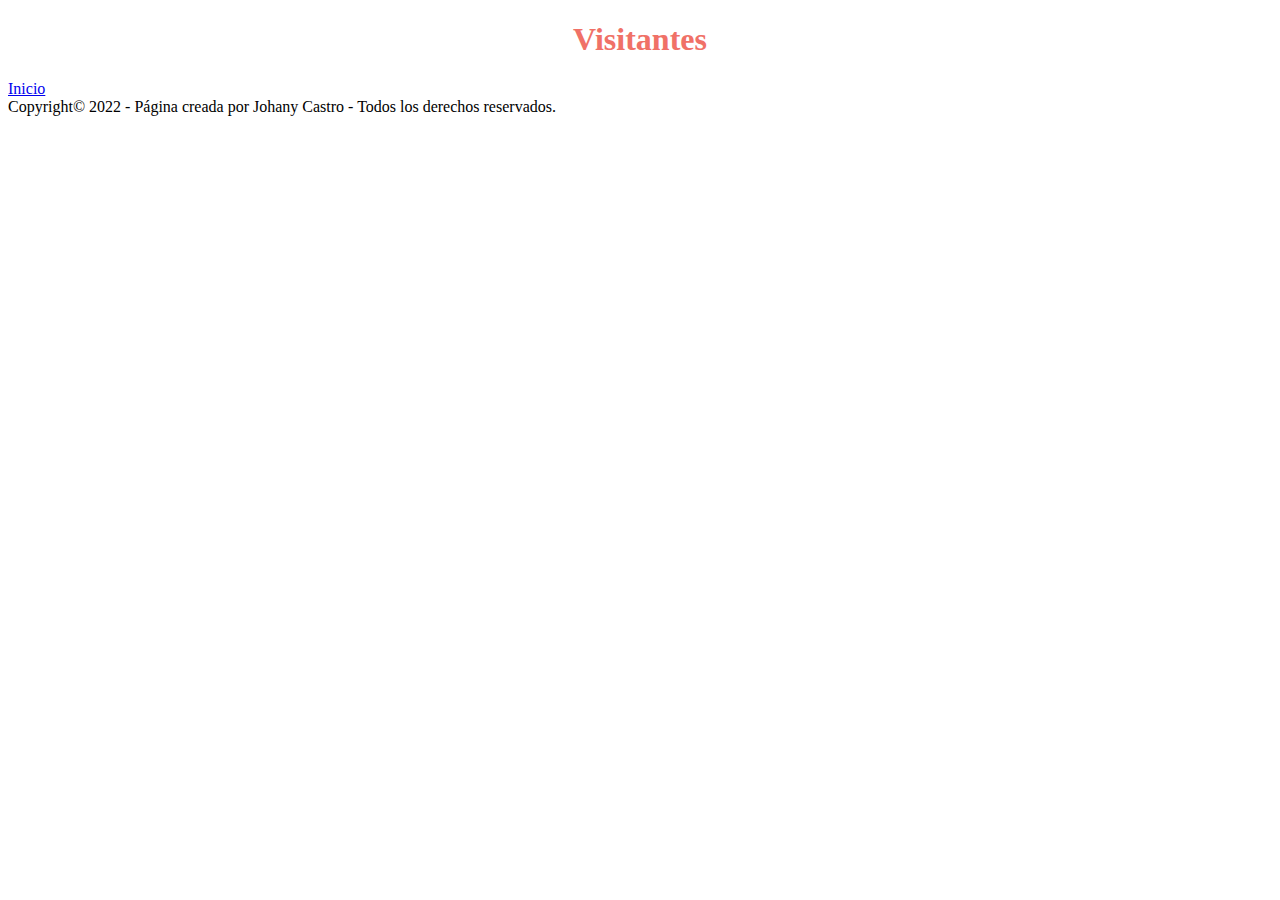
<file: visitantes.html>
<!DOCTYPE html>
<html lang="en">
<head>
    <meta charset="UTF-8">
    <meta http-equiv="X-UA-Compatible" content="IE=edge">
    <meta name="viewport" content="width=device-width, initial-scale=1.0">
    <title>Visitantes</title>
    <link href="/css/visitantesEstilos.css"rel='stylesheet'/>
</head>
<body>
    
</body>
<h1>Visitantes</h1>

<a href="index.html">Inicio</a>
<br>
<article>Copyright&copy; 2022 - Página creada por Johany Castro - Todos los derechos reservados.</article>
</html>
</file>
<file: css/estilos.css>
* {
    margin: 0;
    padding: 0;
    box-sizing: border-box;
}

body {
    font-family: 'open sans';
}

.contenedor {
    padding: 60px 0;
    width: 90%;
    max-width: 1000px;
    margin: auto;
    overflow: hidden;
}

.titulo {
    color: rgb(130, 37, 0);
    font-size: 30px;
    text-align: center;
    margin-bottom: 60px;
}

/* Header */

header {
    width: 100%;
    height: 600px;
    background: #eef2ec;
    /* fallback for old browsers */
    background: -webkit-linear-gradient(to right, hsla(162, 100%, 74%, 0.479), hsla(100, 25%, 95%, 0.61)), url(../img/portada.jpg);
    /* Chrome 10-25, Safari 5.1-6 */
    background: linear-gradient(to right, hsla(181, 72%, 73%, 0.479), hsla(103, 16%, 91%, 0.61)), url(../img/portada.jpg);
    /* W3C, IE 10+/ Edge, Firefox 16+, Chrome 26+, Opera 12+, Safari 7+ */
    background-size: cover;
    background-attachment: fixed;
    position: relative;
}

nav {
    text-align: right;
    padding: 30px 50 px 0 0;
}

nav>a {
    color: black;
    font-weight: 300;
    text-decoration: none;
    margin-right: 10px;
}

nav>a:hover {
    text-decoration: underline;
}

header .textos-header {
    display: flex;
    height: 430px;
    width: 100%;
    align-items: center;
    justify-content: center;
    flex-direction: column;
    text-align: center;
}

.textos-header h1 {
    font-size: 50px;
}

.textos-header h2 {
    font-size: 30px;
    font-weight: 300;
}

.wave {
    position: absolute;
    bottom: 0;
    width: 100%;
}

/* About us */

.contenedor-sobre-nosotros {
    display: flex;
    justify-content: space-evenly;

}

.imagen-about-us {
    width: 48%;
}

.sobre-nosotros .contenido-textos {
    width: 48%;
}

.contenido-textos h3 {
    margin-bottom: 15px;
}

.contenido-textos h3 span {
    background: hsl(223, 91%, 27%);
    color: #fff;
    border-radius: 50%;
    display: inline-block;
    text-align: center;
    width: 30px;
    height: 30px;
    padding: 2px;
    box-shadow: 0 0 6px 0 rgba(0, 0, 0, .5);
    margin-right: 5px;
}

.contenido-textos p {
    padding: 0px 0px 30px 15px;
    font-weight: 300;
    text-align: justify;
}

/* Galeria */
.portafolio {
    background: #f2f2f2;
}

.galeria-port {
    display: flex;
    justify-content: space-evenly;
    flex-wrap: wrap;
}

.imagen-port {
    width: 24%;
    margin-bottom: 10px;
    height: 200px;
    overflow: hidden;
    position: relative;
    cursor: pointer;
    box-shadow: 0 0 6px 0 rgba(0, 0, 0, .5);
}

.imagen-port>img {
    width: 100%;
    height: 100%;
    object-fit: cover;
    display: block;
}

.hover-galeria {
    position: absolute;
    width: 100%;
    height: 100%;
    top: 0;
    transform: scale(0);
    background: hsla(143, 91%, 27%, 0.7);
    transition: transform .5s;
    display: flex;
    justify-content: center;
    align-items: center;
    flex-direction: column;
}

.hover-galeria img {
    width: 50px;
}

.imagen-port:hover .hover-galeria {
    transform: scale(1);
}

/* Clients */

.cards {
    display: flex;
    justify-content: space-evenly;
}

.cards .card {
    background: #548fe2;
    display: flex;
    width: 46%;
    height: 200px;
    align-items: center;
    justify-content: space-evenly;
    border-radius: 5px;
    box-shadow: 0 0 6px 0 rgba(0, 0, 0, 0.9);
}

.cards .card img {
    width: 100px;
    height: 100px;
    object-fit: cover;
    border: 3px solid #fff;
    border-radius: 50%;
    display: block;
}

.cards .card>.contenido-texto-card {
    width: 60%;
    color: #fff;

}

.cards .card>.contenido-texto-card p {
    font-weight: 300;
    padding-top: 5px;
}

/* Our team */
.about-services {
    background: #f2f2f2;
    padding-bottom: 30px;
}

.servicio-cont {
    display: flex;
    justify-content: space-between;
    align-items: center;
}

.servicio-ind {
    width: 28%;
    text-align: center;
}

.servicio-ind img {
    width: 90%;
}

.servicio-ind h3 {
    margin: 10px 0;
}

.servicio-ind p {
    font-weight: 300;
    text-align: justify;
}

/* footer */
footer {
    background: #f2eded;
    padding: 60px 0 30px 0;
    margin: auto;
    overflow: hidden;
}

.contenedor-footer{
    display: flex;
}
</file>
<file: css/ayudaEstilos.css>
h1{
    color: #f07167;
    text-align: center;
}
body{
    
}
footer{
    width: 100%;
    height: 600px;
    background-color: white;
    margin: auto;
}
footer #article{
    background-color: snow;
    width: 100%;
    height: 540px;
    margin: auto;
}
footer #article iframe{
    width: 100%;
    height: 400px;
    margin: auto;
    display: block;
}
footer #article ul{
    width: 480px;
    height: 30px;
    margin: 10px auto;
    
}
footer #article ul li{
    color: black;
    display: block;
    float: left;
    margin: 0 10px;
}
footer #article ul li a{
    color: black;
    text-decoration: none;
}
footer #article ul li img{
    width: 30px;
    height: 30px;
    margin: 0 5px;
}
footer article{
    margin: 10px 0 0 0;
    width: 100%;
    height: 25px;
    color: rgb(211, 126, 126);
    text-align: center;
    background-color: rgba(235, 235, 235, 0.84);
}
footer #article ul li a img{
    width: 25px;
    margin: 0 5px;
    height: 25px;
}
</file>
<file: css/logueoEstilos.css>
html{
    height: 100%;
}
body{
    margin: 0;
    padding: 0;
    background: linear-gradient(#7209b7, #3f37c0);
}
.contenedor{
    margin: 50px auto;
    width: 400px;
    padding: 30px;
    background: rgba(0,0,0, .5);
    border-radius: 10px;
}
.contenedor h2{
    margin: 0 0 30px;
    padding: 0;
    font-size: 30px;
    color: #4cc9f0;
    text-align: center;
}
.contenedor .elemento label{
    color: #fff;
}
.contenedor .elemento input{
    width: 100%;
    padding: 10px 0;
    color: #fff;
    background: transparent;
    border: none;
    border-bottom: 1px solid #fff;
    margin-bottom: 30px;
}
.contenedor .elemento input[type="submit"]{
    background-color: #f72585;
    border:none;
    letter-spacing: 5px;
    text-transform: uppercase;
    cursor: pointer;
    padding: 15px;
    margin-top: 30px;
}
</file>
<file: css/perfil.css>
h1{
    color: #f07167;
    text-align: center;
}
html{
    height: 100%;
}
body{
    margin: 0;
    padding: 0;
    background: linear-gradient(#a5e8e0, #46418e);
}
.contenedor{
    margin: 50px auto;
    width: 400px;
    padding: 30px;
    background: rgba(0,0,0, .5);
    border-radius: 10px;
}
.contenedor h2{
    margin: 0 0 30px;
    padding: 0;
    font-size: 30px;
    color: #4cc9f0;
    text-align: center;
}
.contenedor .elemento label{
    color: #fff;
}
.contenedor .elemento input{
    width: 100%;
    padding: 10px 0;
    color: #fff;
    background: transparent;
    border: none;
    border-bottom: 1px solid #fff;
    margin-bottom: 30px;
}
.contenedor .elemento input[type="submit"]{
    background-color: #f72585;
    border:none;
    letter-spacing: 5px;
    text-transform: uppercase;
    cursor: pointer;
    padding: 15px;
    margin-top: 30px;
}
</file>
<file: css/visitantesEstilos.css>
h1{
    color: #f07167;
    text-align: center;
}
</file>
